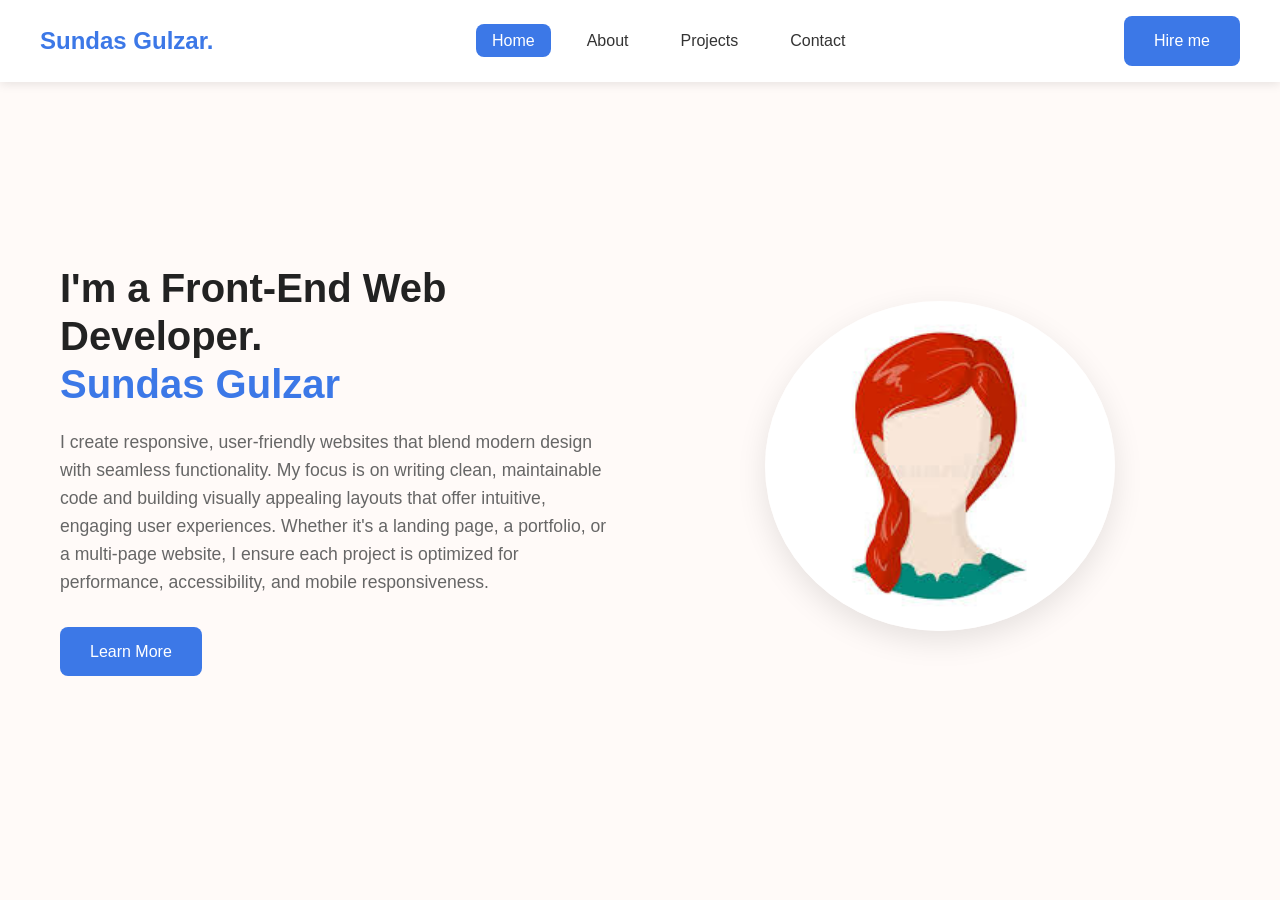
<file: index.html>
<!DOCTYPE html>
<html lang="en">
<head>
    <meta charset="UTF-8">
    <meta name="viewport" content="width=device-width, initial-scale=1.0">
    <title>Muhammad Hasnain</title>
    <link rel="stylesheet" href="style.css">
    <script defer src="script.js"></script>
</head>
<body>
    <header>
        <div class="container nav">
            <div class="logo">Sundas Gulzar<span>.</span></div> 
            <nav>
                <div class="hamburger" id="hamburger">☰</div>
                <ul class="nav-links" id="nav-links">
                    <li><a href="index.html" class="active">Home</a></li>
                    <li><a href="about.html">About</a></li>
                    <li><a href="projects.html">Projects</a></li>
                    <li><a href="contact.html">Contact</a></li>
                </ul>
            </nav>
            <a href="contact.html" class="btn">Hire me</a>
        </div>
    </header>    

    <section class="hero">
        <div class="container">
            <div class="hero-content">
                <div class="hero-text">
                    <h1>I'm a Front-End Web Developer.<br><span>Sundas Gulzar</span></h1>
                    <p>
                        I create responsive, user-friendly websites that blend modern design with seamless functionality. My focus is on writing clean, maintainable code and building visually appealing layouts that offer intuitive, engaging user experiences. Whether it's a landing page, a portfolio, or a multi-page website, I ensure each project is optimized for performance, accessibility, and mobile responsiveness.
                    </p>
                    <a href="about.html" class="btn">Learn More</a>
                </div>
                <div class="hero-image">
                    <img src="download.jpg" alt="Muhammad Hasnain" height="330">
                </div>
            </div>
        </div>
    </section>
</body>
</html>
</file>
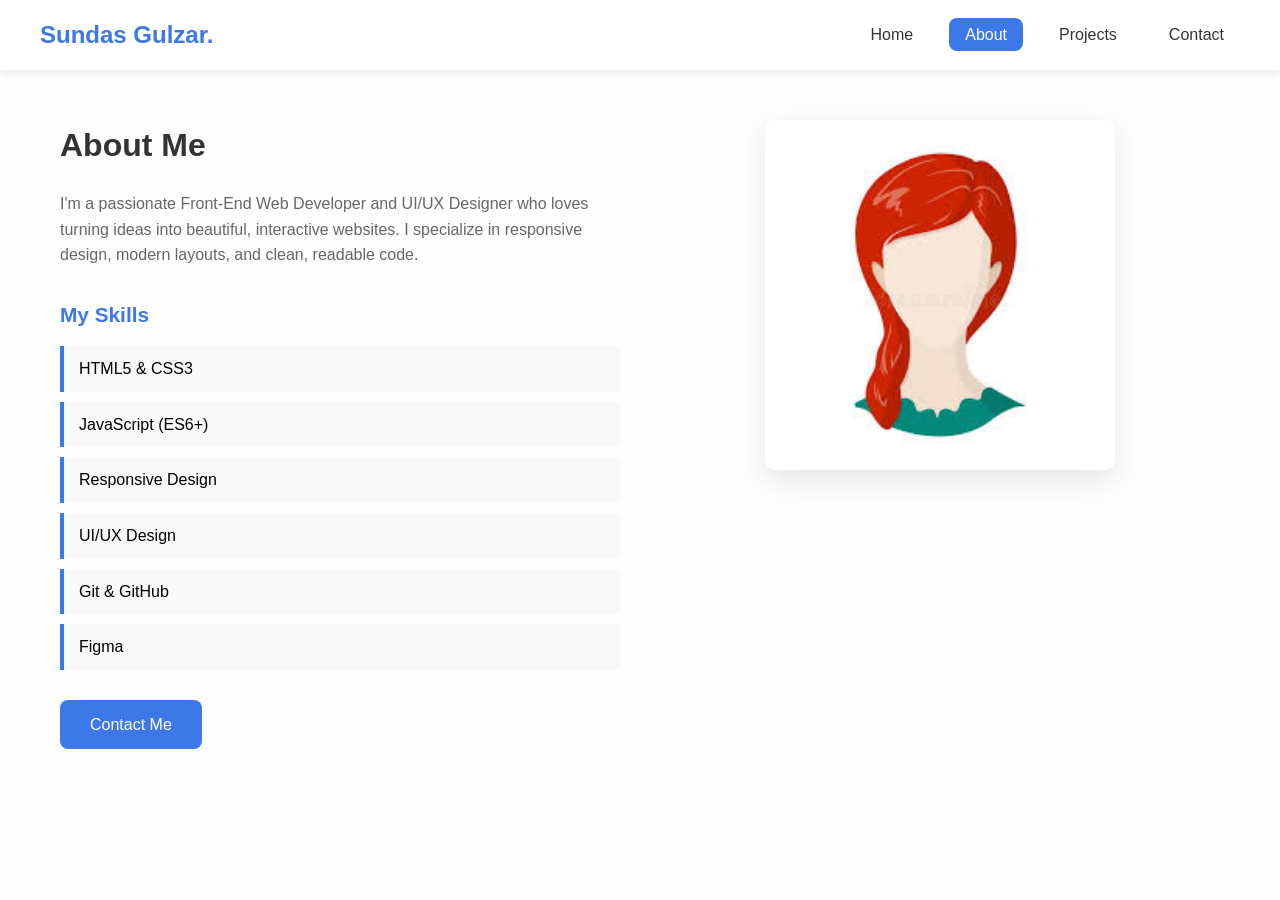
<file: about.html>
<!DOCTYPE html>
<html lang="en">
<head>
    <meta charset="UTF-8">
    <meta name="viewport" content="width=device-width, initial-scale=1.0"/>
    <title>About - Sundas Gulzar</title>
    <link rel="stylesheet" href="style.css" />
    <script defer src="script.js"></script>
</head>
<body>
    <!-- Header -->
    <header>
        <div class="container nav">
            <div class="logo">Sundas Gulzar<span>.</span></div>
            <nav>
                <div class="hamburger" id="hamburger">☰</div>
                <ul class="nav-links" id="nav-links">
                    <li><a href="index.html">Home</a></li>
                    <li><a href="about.html" class="active">About</a></li>
                    <li><a href="projects.html">Projects</a></li>
                    <li><a href="contact.html">Contact</a></li>
                </ul>
            </nav>
        </div>
    </header>

    <!-- About Section -->
    <section class="about">
        <div class="container about-content">
            <div class="about-text">
                <h2>About Me</h2>
                <p>
                    I'm a passionate Front-End Web Developer and UI/UX Designer who loves turning ideas into beautiful, interactive websites. I specialize in responsive design, modern layouts, and clean, readable code.
                </p>

                <h3>My Skills</h3>
                <ul class="skills-list">
                    <li>HTML5 & CSS3</li>
                    <li>JavaScript (ES6+)</li>
                    <li>Responsive Design</li>
                    <li>UI/UX Design</li>
                    <li>Git & GitHub</li>
                    <li>Figma</li>
                </ul>

                <a href="contact.html" class="btn">Contact Me</a>
            </div>

            <div class="about-img">
                <img src="download.jpg" alt="Muhammad Hasnain" />
            </div>
        </div>
    </section>
</body>
</html>
</file>
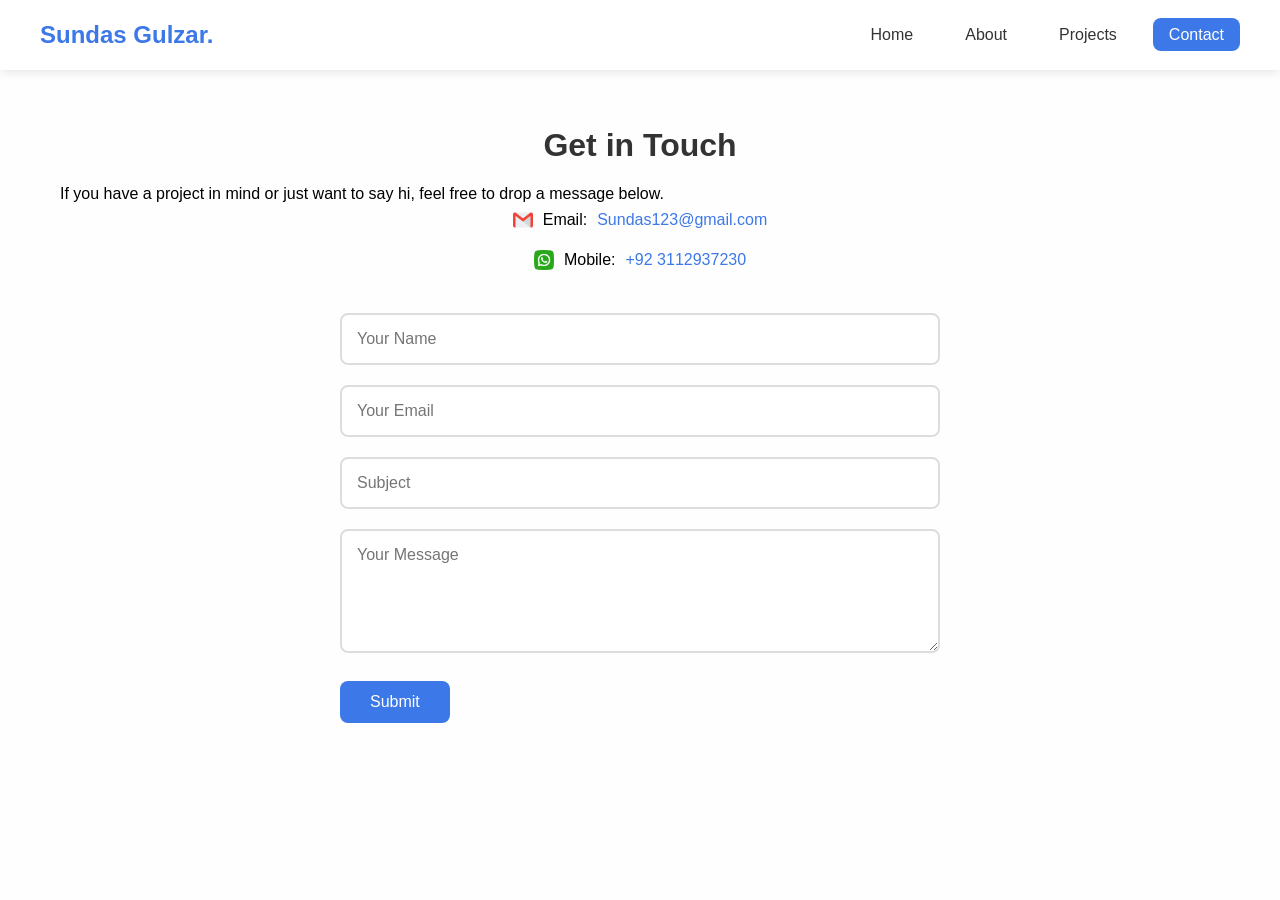
<file: contact.html>
<!DOCTYPE html>
<html lang="en">
<head>
    <meta charset="UTF-8" />
    <meta name="viewport" content="width=device-width, initial-scale=1.0"/>
    <title>Contact - Sundas Gulzar</title>
    <link rel="stylesheet" href="style.css" />
    <script defer src="script.js"></script>
</head>
<body>
    <!-- Header -->
    <header>
        <div class="container nav">
            <div class="logo">Sundas Gulzar<span>.</span></div>
            <nav>
                <div class="hamburger" id="hamburger">☰</div>
                <ul class="nav-links" id="nav-links">
                    <li><a href="index.html">Home</a></li>
                    <li><a href="about.html">About</a></li>
                    <li><a href="projects.html">Projects</a></li>
                    <li><a href="contact.html" class="active">Contact</a></li>
                </ul>
            </nav>
        </div>
    </header>

    <!-- Contact Section -->
    <section class="contact">
        <div class="container">
            <h2>Get in Touch</h2>
            <p>If you have a project in mind or just want to say hi, feel free to drop a message below.</p>
            
            <div class="contact-info">
                <p><img src="gmail.png" alt="Gmail Icon" width="20" height="20"> Email: <a href="mailto:Sundas123@gmail.com">Sundas123@gmail.com</a></p>
                <p><img src="whatsapp.png" alt="WhatsApp Icon" width="20" height="20"> Mobile: <a href="https://wa.me/+9231d79937230" target="_blank">+92 3112937230</a></p>
            </div>
            
            <form id="contact-form" action="submit_form.php" method="POST">
                <div class="form-group">
                    <input type="text" name="name" placeholder="Your Name" required>
                </div>
                <div class="form-group">
                    <input type="email" name="email" placeholder="Your Email" required>
                </div>
                <div class="form-group">
                    <input type="text" name="subject" placeholder="Subject">
                </div>
                <div class="form-group">
                    <textarea name="message" rows="5" placeholder="Your Message" required></textarea>
                </div>
                <button type="submit" class="btn">Submit</button>
            </form>
        </div>
    </section>
</body>
</html>
</file>
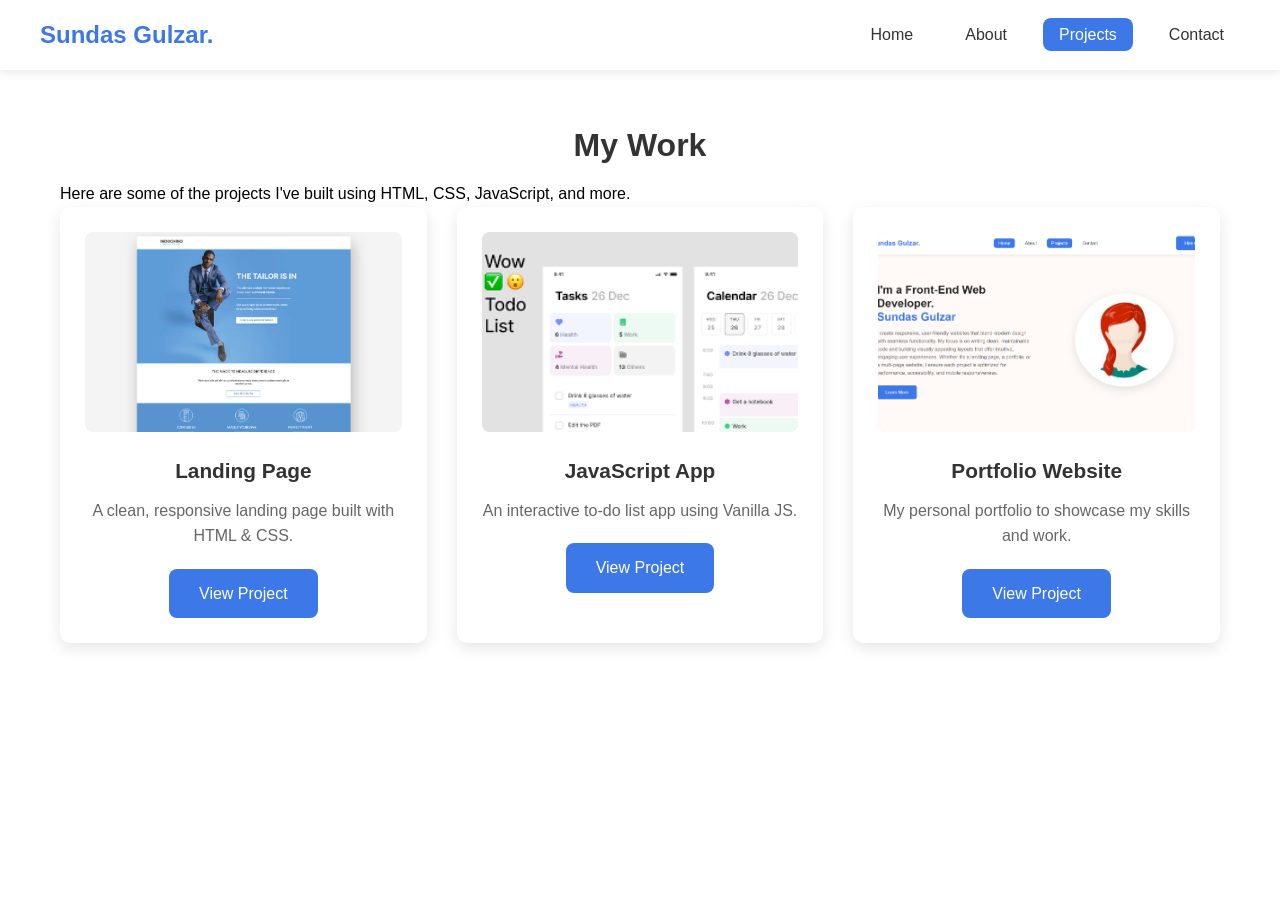
<file: projects.html>
<!DOCTYPE html>
<html lang="en">
<head>
    <meta charset="UTF-8" />
    <meta name="viewport" content="width=device-width, initial-scale=1.0"/>
    <title>Projects - Sundas Gulzar</title>
    <link rel="stylesheet" href="style.css" />
    <script defer src="script.js"></script>
</head>
<body>
    <!-- Header -->
    <header>
        <div class="container nav">
            <div class="logo">Sundas Gulzar<span>.</span></div>
            <nav>
                <div class="hamburger" id="hamburger">☰</div>
                <ul class="nav-links" id="nav-links">
                    <li><a href="index.html">Home</a></li>
                    <li><a href="about.html">About</a></li>
                    <li><a href="projects.html" class="active">Projects</a></li>
                    <li><a href="contact.html">Contact</a></li>
                </ul>
            </nav>
        </div>
    </header>

    <!-- Portfolio Section -->
    <section class="portfolio">
        <div class="container">
            <h2>My Work</h2>
            <p>Here are some of the projects I've built using HTML, CSS, JavaScript, and more.</p>

            <div class="portfolio-grid">
                <div class="project-card">
                    <img src="image 1.jpg" alt="Landing Page Project">
                    <h3>Landing Page</h3>
                    <p>A clean, responsive landing page built with HTML & CSS.</p>
                    <a href="#" class="btn">View Project</a>
                </div>

                <div class="project-card">
                    <img src="image2.png" alt="JavaScript App Project">
                    <h3>JavaScript App</h3>
                    <p>An interactive to-do list app using Vanilla JS.</p>
                    <a href="#" class="btn">View Project</a>
                </div>

                <div class="project-card">
                    <img src="image3.png" alt="Portfolio Website Project">
                    <h3>Portfolio Website</h3>
                    <p>My personal portfolio to showcase my skills and work.</p>
                    <a href="#" class="btn">View Project</a>
                </div>
            </div>
        </div>
    </section>
</body>
</html>
</file>
<file: style.css>
* {
    margin: 0;
    padding: 0;
    box-sizing: border-box;
}

body {
    font-family: 'Arial', sans-serif;
    background: #fffaf8;
    line-height: 1.6;
}

.container {
    max-width: 1200px;
    margin: 0 auto;
    padding: 0 20px;
}

/* === HEADER === */
header {
    background: #fff;
    box-shadow: 0 2px 10px rgba(0,0,0,0.1);
    position: fixed;
    width: 100%;
    top: 0;
    z-index: 1000;
}

.nav {
    display: flex;
    justify-content: space-between;
    align-items: center;
    padding: 1rem 0;
}

.logo {
    font-weight: bold;
    font-size: 1.5rem;
    color: #3c78e7;
}

.logo span {
    color: #3c78e7;
}

nav {
    display: flex;
    align-items: center;
}

.hamburger {
    display: none;
    font-size: 26px;
    cursor: pointer;
    user-select: none;
    color: #3c78e7;
}

.nav-links {
    list-style: none;
    display: flex;
    gap: 20px;
    margin: 0;
}

.nav-links a {
    text-decoration: none;
    padding: 8px 16px;
    color: #333;
    border-radius: 8px;
    font-weight: 500;
    transition: all 0.3s ease;
}

.nav-links a:hover,
.nav-links a.active {
    background-color: #3c78e7;
    color: white;
}

/* === HERO SECTION === */
.hero {
    padding: 120px 0 80px;
    background-color: #fffaf8;
    min-height: 100vh;
    display: flex;
    align-items: center;
}

.hero-content {
    display: flex;
    justify-content: space-between;
    align-items: center;
    flex-wrap: wrap;
    gap: 40px;
}

.hero-text {
    flex: 1;
    min-width: 300px;
}

.hero-text h1 {
    font-size: 2.5rem;
    margin-bottom: 20px;
    color: #222;
    line-height: 1.2;
}

.hero-text span {
    color: #3c78e7;
    font-weight: bold;
}

.hero-text p {
    font-size: 1.1rem;
    line-height: 1.6;
    margin-bottom: 30px;
    color: #666;
}

.hero-image {
    flex: 1;
    min-width: 250px;
    text-align: center;
}

.hero-image img {
    width: 100%;
    max-width: 350px;
    border-radius: 50%;
    box-shadow: 0 10px 30px rgba(0,0,0,0.1);
}

/* === ABOUT SECTION === */
.about {
    padding: 120px 0 80px;
    background-color: #fefefe;
    min-height: 100vh;
}

.about-content {
    display: flex;
    justify-content: space-between;
    align-items: flex-start;
    gap: 40px;
    flex-wrap: wrap;
}

.about-text {
    flex: 1;
    min-width: 300px;
}

.about-text h2 {
    font-size: 2rem;
    margin-bottom: 20px;
    color: #333;
}

.about-text h3 {
    font-size: 1.3rem;
    margin: 30px 0 15px;
    color: #3c78e7;
}

.about-text p {
    line-height: 1.6;
    margin-bottom: 20px;
    color: #666;
}

.skills-list {
    list-style: none;
    margin-bottom: 30px;
}

.skills-list li {
    margin-bottom: 10px;
    padding: 10px 15px;
    background: #f9f9f9;
    border-left: 4px solid #3c78e7;
    border-radius: 0 5px 5px 0;
    transition: transform 0.3s ease;
}

.skills-list li:hover {
    transform: translateX(5px);
    background: #f0f0f0;
}

.about-img {
    flex: 1;
    text-align: center;
}

.about-img img {
    width: 90%;
    max-width: 350px;
    border-radius: 10px;
    box-shadow: 0 10px 30px rgba(0,0,0,0.1);
}

/* === PORTFOLIO SECTION === */
.portfolio {
    padding: 120px 0 80px;
    background-color: #ffffff;
    min-height: 100vh;
}

.portfolio h2 {
    font-size: 2rem;
    margin-bottom: 10px;
    text-align: center;
    color: #333;
}

.portfolio > p {
    max-width: 600px;
    margin: 0 auto 40px;
    line-height: 1.6;
    text-align: center;
    color: #666;
}

.portfolio-grid {
    display: grid;
    grid-template-columns: repeat(auto-fit, minmax(300px, 1fr));
    gap: 30px;
}

.project-card {
    background: white;
    padding: 25px;
    border-radius: 10px;
    box-shadow: 0 5px 15px rgba(0,0,0,0.1);
    transition: transform 0.3s ease;
    text-align: center;
}

.project-card:hover {
    transform: translateY(-5px);
}

.project-card img {
    width: 100%;
    height: 200px;
    object-fit: cover;
    border-radius: 8px;
    margin-bottom: 15px;
    background: #f0f0f0;
}

.project-card h3 {
    margin-bottom: 10px;
    font-size: 1.3rem;
    color: #333;
}

.project-card p {
    color: #666;
    margin-bottom: 20px;
}

/* === CONTACT SECTION === */
.contact {
    padding: 120px 0 80px;
    background-color: #fefefe;
    min-height: 100vh;
}

.contact h2 {
    font-size: 2rem;
    margin-bottom: 10px;
    text-align: center;
    color: #333;
}

.contact > p {
    max-width: 600px;
    margin: 0 auto 40px;
    line-height: 1.6;
    text-align: center;
    color: #666;
}

.contact-info {
    text-align: center;
    margin-bottom: 40px;
}

.contact-info p {
    margin-bottom: 15px;
    display: flex;
    align-items: center;
    justify-content: center;
    gap: 10px;
}

.contact-info a {
    color: #3c78e7;
    text-decoration: none;
}

.contact-info a:hover {
    text-decoration: underline;
}

form {
    max-width: 600px;
    margin: auto;
}

.form-group {
    margin-bottom: 20px;
}

input, textarea {
    width: 100%;
    padding: 15px;
    border: 2px solid #ddd;
    border-radius: 8px;
    font-size: 16px;
    font-family: inherit;
    transition: border-color 0.3s ease;
}

input:focus, textarea:focus {
    outline: none;
    border-color: #3c78e7;
}

textarea {
    min-height: 120px;
    resize: vertical;
}

/* === BUTTONS === */
.btn {
    background-color: #3c78e7;
    color: white;
    padding: 12px 30px;
    border: none;
    border-radius: 8px;
    text-decoration: none;
    font-weight: 500;
    font-size: 16px;
    cursor: pointer;
    transition: all 0.3s ease;
    display: inline-block;
}

.btn:hover {
    background-color: #3c78e7;
    transform: translateY(-2px);
}

/* === RESPONSIVE DESIGN === */
@media (max-width: 768px) {
    .hamburger {
        display: block;
    }

    .nav-links {
        flex-direction: column;
        position: absolute;
        top: 100%;
        left: 0;
        right: 0;
        background-color: white;
        padding: 20px;
        box-shadow: 0 5px 15px rgba(0,0,0,0.1);
        display: none;
    }

    .nav-links.show {
        display: flex;
    }

    .hero-content {
        flex-direction: column;
        text-align: center;
    }

    .hero-text h1 {
        font-size: 2rem;
    }

    .about-content {
        flex-direction: column;
        text-align: center;
    }

    .portfolio-grid {
        grid-template-columns: 1fr;
    }

    .container {
        padding: 0 15px;
    }

    .contact-info p {
        flex-direction: column;
        gap: 5px;
    }

    /* Hide header "Hire me" button on mobile to save space */
    .nav .btn {
        display: none;
    }
}
</file>
